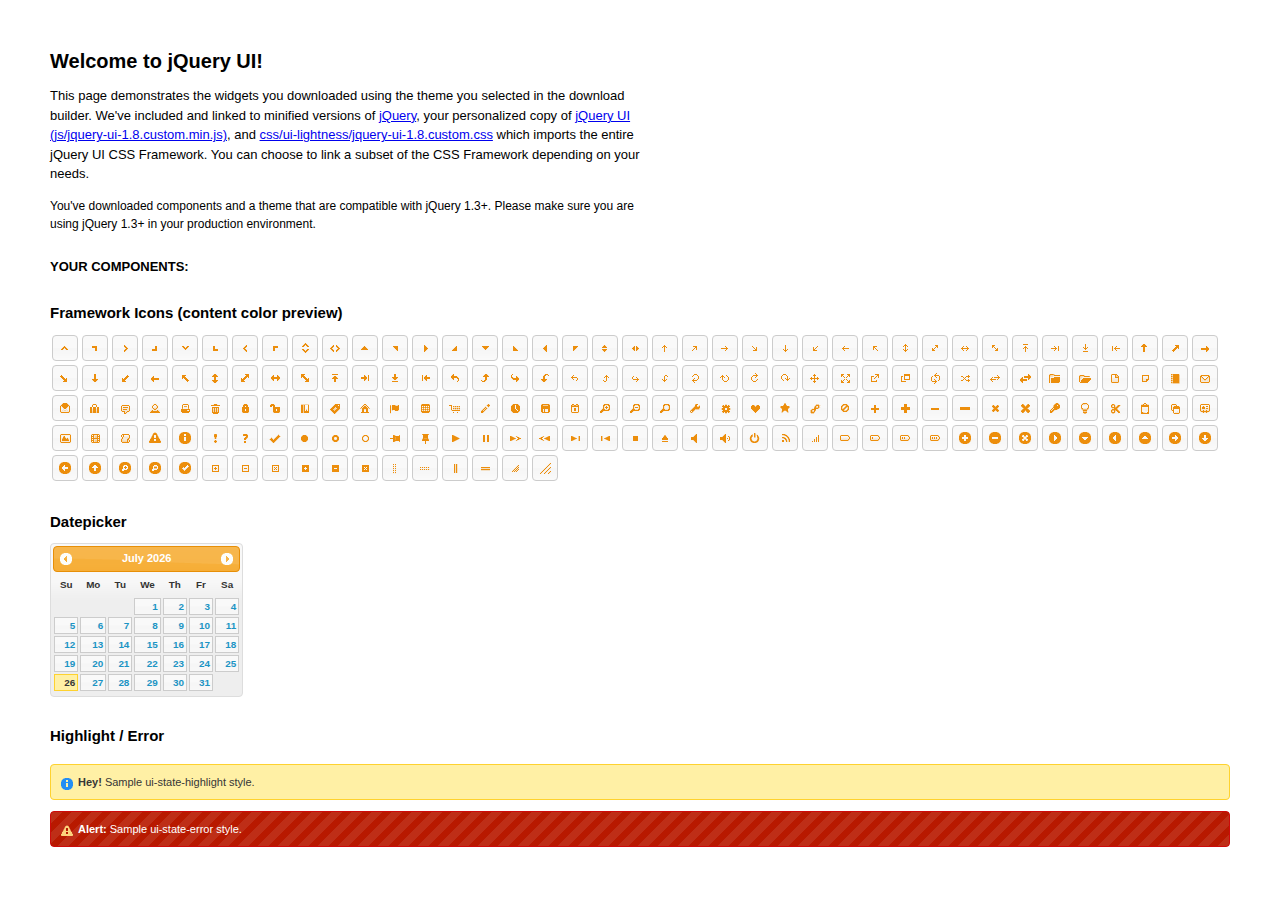
<file: jquery-ui-1.8.custom/index.html>
<!DOCTYPE html>
<html>
	<head>
		<meta http-equiv="Content-Type" content="text/html; charset=iso-8859-1" />
		<title>jQuery UI Example Page</title>
		<link type="text/css" href="css/ui-lightness/jquery-ui-1.8.custom.css" rel="stylesheet" />	
		<script type="text/javascript" src="js/jquery-1.4.2.min.js"></script>
		<script type="text/javascript" src="js/jquery-ui-1.8.custom.min.js"></script>
		<script type="text/javascript">
			$(function(){

				// Datepicker
				$('#datepicker').datepicker({
					inline: true
				});
				
				//hover states on the static widgets
				$('#dialog_link, ul#icons li').hover(
					function() { $(this).addClass('ui-state-hover'); }, 
					function() { $(this).removeClass('ui-state-hover'); }
				);
				
			});
		</script>
		<style type="text/css">
			/*demo page css*/
			body{ font: 62.5% "Trebuchet MS", sans-serif; margin: 50px;}
			.demoHeaders { margin-top: 2em; }
			#dialog_link {padding: .4em 1em .4em 20px;text-decoration: none;position: relative;}
			#dialog_link span.ui-icon {margin: 0 5px 0 0;position: absolute;left: .2em;top: 50%;margin-top: -8px;}
			ul#icons {margin: 0; padding: 0;}
			ul#icons li {margin: 2px; position: relative; padding: 4px 0; cursor: pointer; float: left;  list-style: none;}
			ul#icons span.ui-icon {float: left; margin: 0 4px;}
		</style>	
	</head>
	<body>
	<h1>Welcome to jQuery UI!</h1>
	<p style="font-size: 1.3em; line-height: 1.5; margin: 1em 0; width: 50%;">This page demonstrates the widgets you downloaded using the theme you selected in the download builder. We've included and linked to minified versions of <a href="js/jquery-1.4.2.min.js">jQuery</a>, your personalized copy of <a href="js/jquery-ui-1.8.custom.min.js">jQuery UI (js/jquery-ui-1.8.custom.min.js)</a>, and <a href="css/ui-lightness/jquery-ui-1.8.custom.css">css/ui-lightness/jquery-ui-1.8.custom.css</a> which imports the entire jQuery UI CSS Framework. You can choose to link a subset of the CSS Framework depending on your needs. </p>
	<p style="font-size: 1.2em; line-height: 1.5; margin: 1em 0; width: 50%;">You've downloaded components and a theme that are compatible with jQuery 1.3+. Please make sure you are using jQuery 1.3+ in your production environment.</p>	

	<p style="font-weight: bold; margin: 2em 0 1em; font-size: 1.3em;">YOUR COMPONENTS:</p>
			
				
				
		<h2 class="demoHeaders">Framework Icons (content color preview)</h2>
		<ul id="icons" class="ui-widget ui-helper-clearfix">
		
		<li class="ui-state-default ui-corner-all" title=".ui-icon-carat-1-n"><span class="ui-icon ui-icon-carat-1-n"></span></li>
		<li class="ui-state-default ui-corner-all" title=".ui-icon-carat-1-ne"><span class="ui-icon ui-icon-carat-1-ne"></span></li>
		<li class="ui-state-default ui-corner-all" title=".ui-icon-carat-1-e"><span class="ui-icon ui-icon-carat-1-e"></span></li>
		
		<li class="ui-state-default ui-corner-all" title=".ui-icon-carat-1-se"><span class="ui-icon ui-icon-carat-1-se"></span></li>
		<li class="ui-state-default ui-corner-all" title=".ui-icon-carat-1-s"><span class="ui-icon ui-icon-carat-1-s"></span></li>
		<li class="ui-state-default ui-corner-all" title=".ui-icon-carat-1-sw"><span class="ui-icon ui-icon-carat-1-sw"></span></li>
		<li class="ui-state-default ui-corner-all" title=".ui-icon-carat-1-w"><span class="ui-icon ui-icon-carat-1-w"></span></li>
		<li class="ui-state-default ui-corner-all" title=".ui-icon-carat-1-nw"><span class="ui-icon ui-icon-carat-1-nw"></span></li>
		<li class="ui-state-default ui-corner-all" title=".ui-icon-carat-2-n-s"><span class="ui-icon ui-icon-carat-2-n-s"></span></li>
		<li class="ui-state-default ui-corner-all" title=".ui-icon-carat-2-e-w"><span class="ui-icon ui-icon-carat-2-e-w"></span></li>
		<li class="ui-state-default ui-corner-all" title=".ui-icon-triangle-1-n"><span class="ui-icon ui-icon-triangle-1-n"></span></li>
		<li class="ui-state-default ui-corner-all" title=".ui-icon-triangle-1-ne"><span class="ui-icon ui-icon-triangle-1-ne"></span></li>
		
		<li class="ui-state-default ui-corner-all" title=".ui-icon-triangle-1-e"><span class="ui-icon ui-icon-triangle-1-e"></span></li>
		<li class="ui-state-default ui-corner-all" title=".ui-icon-triangle-1-se"><span class="ui-icon ui-icon-triangle-1-se"></span></li>
		<li class="ui-state-default ui-corner-all" title=".ui-icon-triangle-1-s"><span class="ui-icon ui-icon-triangle-1-s"></span></li>
		<li class="ui-state-default ui-corner-all" title=".ui-icon-triangle-1-sw"><span class="ui-icon ui-icon-triangle-1-sw"></span></li>
		<li class="ui-state-default ui-corner-all" title=".ui-icon-triangle-1-w"><span class="ui-icon ui-icon-triangle-1-w"></span></li>
		<li class="ui-state-default ui-corner-all" title=".ui-icon-triangle-1-nw"><span class="ui-icon ui-icon-triangle-1-nw"></span></li>
		<li class="ui-state-default ui-corner-all" title=".ui-icon-triangle-2-n-s"><span class="ui-icon ui-icon-triangle-2-n-s"></span></li>
		<li class="ui-state-default ui-corner-all" title=".ui-icon-triangle-2-e-w"><span class="ui-icon ui-icon-triangle-2-e-w"></span></li>
		<li class="ui-state-default ui-corner-all" title=".ui-icon-arrow-1-n"><span class="ui-icon ui-icon-arrow-1-n"></span></li>
		
		<li class="ui-state-default ui-corner-all" title=".ui-icon-arrow-1-ne"><span class="ui-icon ui-icon-arrow-1-ne"></span></li>
		<li class="ui-state-default ui-corner-all" title=".ui-icon-arrow-1-e"><span class="ui-icon ui-icon-arrow-1-e"></span></li>
		<li class="ui-state-default ui-corner-all" title=".ui-icon-arrow-1-se"><span class="ui-icon ui-icon-arrow-1-se"></span></li>
		<li class="ui-state-default ui-corner-all" title=".ui-icon-arrow-1-s"><span class="ui-icon ui-icon-arrow-1-s"></span></li>
		<li class="ui-state-default ui-corner-all" title=".ui-icon-arrow-1-sw"><span class="ui-icon ui-icon-arrow-1-sw"></span></li>
		<li class="ui-state-default ui-corner-all" title=".ui-icon-arrow-1-w"><span class="ui-icon ui-icon-arrow-1-w"></span></li>
		<li class="ui-state-default ui-corner-all" title=".ui-icon-arrow-1-nw"><span class="ui-icon ui-icon-arrow-1-nw"></span></li>
		<li class="ui-state-default ui-corner-all" title=".ui-icon-arrow-2-n-s"><span class="ui-icon ui-icon-arrow-2-n-s"></span></li>
		<li class="ui-state-default ui-corner-all" title=".ui-icon-arrow-2-ne-sw"><span class="ui-icon ui-icon-arrow-2-ne-sw"></span></li>
		
		<li class="ui-state-default ui-corner-all" title=".ui-icon-arrow-2-e-w"><span class="ui-icon ui-icon-arrow-2-e-w"></span></li>
		<li class="ui-state-default ui-corner-all" title=".ui-icon-arrow-2-se-nw"><span class="ui-icon ui-icon-arrow-2-se-nw"></span></li>
		<li class="ui-state-default ui-corner-all" title=".ui-icon-arrowstop-1-n"><span class="ui-icon ui-icon-arrowstop-1-n"></span></li>
		<li class="ui-state-default ui-corner-all" title=".ui-icon-arrowstop-1-e"><span class="ui-icon ui-icon-arrowstop-1-e"></span></li>
		<li class="ui-state-default ui-corner-all" title=".ui-icon-arrowstop-1-s"><span class="ui-icon ui-icon-arrowstop-1-s"></span></li>
		<li class="ui-state-default ui-corner-all" title=".ui-icon-arrowstop-1-w"><span class="ui-icon ui-icon-arrowstop-1-w"></span></li>
		<li class="ui-state-default ui-corner-all" title=".ui-icon-arrowthick-1-n"><span class="ui-icon ui-icon-arrowthick-1-n"></span></li>
		<li class="ui-state-default ui-corner-all" title=".ui-icon-arrowthick-1-ne"><span class="ui-icon ui-icon-arrowthick-1-ne"></span></li>
		<li class="ui-state-default ui-corner-all" title=".ui-icon-arrowthick-1-e"><span class="ui-icon ui-icon-arrowthick-1-e"></span></li>
		
		<li class="ui-state-default ui-corner-all" title=".ui-icon-arrowthick-1-se"><span class="ui-icon ui-icon-arrowthick-1-se"></span></li>
		<li class="ui-state-default ui-corner-all" title=".ui-icon-arrowthick-1-s"><span class="ui-icon ui-icon-arrowthick-1-s"></span></li>
		<li class="ui-state-default ui-corner-all" title=".ui-icon-arrowthick-1-sw"><span class="ui-icon ui-icon-arrowthick-1-sw"></span></li>
		<li class="ui-state-default ui-corner-all" title=".ui-icon-arrowthick-1-w"><span class="ui-icon ui-icon-arrowthick-1-w"></span></li>
		<li class="ui-state-default ui-corner-all" title=".ui-icon-arrowthick-1-nw"><span class="ui-icon ui-icon-arrowthick-1-nw"></span></li>
		<li class="ui-state-default ui-corner-all" title=".ui-icon-arrowthick-2-n-s"><span class="ui-icon ui-icon-arrowthick-2-n-s"></span></li>
		<li class="ui-state-default ui-corner-all" title=".ui-icon-arrowthick-2-ne-sw"><span class="ui-icon ui-icon-arrowthick-2-ne-sw"></span></li>
		<li class="ui-state-default ui-corner-all" title=".ui-icon-arrowthick-2-e-w"><span class="ui-icon ui-icon-arrowthick-2-e-w"></span></li>
		<li class="ui-state-default ui-corner-all" title=".ui-icon-arrowthick-2-se-nw"><span class="ui-icon ui-icon-arrowthick-2-se-nw"></span></li>
		
		<li class="ui-state-default ui-corner-all" title=".ui-icon-arrowthickstop-1-n"><span class="ui-icon ui-icon-arrowthickstop-1-n"></span></li>
		<li class="ui-state-default ui-corner-all" title=".ui-icon-arrowthickstop-1-e"><span class="ui-icon ui-icon-arrowthickstop-1-e"></span></li>
		<li class="ui-state-default ui-corner-all" title=".ui-icon-arrowthickstop-1-s"><span class="ui-icon ui-icon-arrowthickstop-1-s"></span></li>
		<li class="ui-state-default ui-corner-all" title=".ui-icon-arrowthickstop-1-w"><span class="ui-icon ui-icon-arrowthickstop-1-w"></span></li>
		<li class="ui-state-default ui-corner-all" title=".ui-icon-arrowreturnthick-1-w"><span class="ui-icon ui-icon-arrowreturnthick-1-w"></span></li>
		<li class="ui-state-default ui-corner-all" title=".ui-icon-arrowreturnthick-1-n"><span class="ui-icon ui-icon-arrowreturnthick-1-n"></span></li>
		<li class="ui-state-default ui-corner-all" title=".ui-icon-arrowreturnthick-1-e"><span class="ui-icon ui-icon-arrowreturnthick-1-e"></span></li>
		<li class="ui-state-default ui-corner-all" title=".ui-icon-arrowreturnthick-1-s"><span class="ui-icon ui-icon-arrowreturnthick-1-s"></span></li>
		<li class="ui-state-default ui-corner-all" title=".ui-icon-arrowreturn-1-w"><span class="ui-icon ui-icon-arrowreturn-1-w"></span></li>
		
		<li class="ui-state-default ui-corner-all" title=".ui-icon-arrowreturn-1-n"><span class="ui-icon ui-icon-arrowreturn-1-n"></span></li>
		<li class="ui-state-default ui-corner-all" title=".ui-icon-arrowreturn-1-e"><span class="ui-icon ui-icon-arrowreturn-1-e"></span></li>
		<li class="ui-state-default ui-corner-all" title=".ui-icon-arrowreturn-1-s"><span class="ui-icon ui-icon-arrowreturn-1-s"></span></li>
		<li class="ui-state-default ui-corner-all" title=".ui-icon-arrowrefresh-1-w"><span class="ui-icon ui-icon-arrowrefresh-1-w"></span></li>
		<li class="ui-state-default ui-corner-all" title=".ui-icon-arrowrefresh-1-n"><span class="ui-icon ui-icon-arrowrefresh-1-n"></span></li>
		<li class="ui-state-default ui-corner-all" title=".ui-icon-arrowrefresh-1-e"><span class="ui-icon ui-icon-arrowrefresh-1-e"></span></li>
		<li class="ui-state-default ui-corner-all" title=".ui-icon-arrowrefresh-1-s"><span class="ui-icon ui-icon-arrowrefresh-1-s"></span></li>
		<li class="ui-state-default ui-corner-all" title=".ui-icon-arrow-4"><span class="ui-icon ui-icon-arrow-4"></span></li>
		<li class="ui-state-default ui-corner-all" title=".ui-icon-arrow-4-diag"><span class="ui-icon ui-icon-arrow-4-diag"></span></li>
		
		<li class="ui-state-default ui-corner-all" title=".ui-icon-extlink"><span class="ui-icon ui-icon-extlink"></span></li>
		<li class="ui-state-default ui-corner-all" title=".ui-icon-newwin"><span class="ui-icon ui-icon-newwin"></span></li>
		<li class="ui-state-default ui-corner-all" title=".ui-icon-refresh"><span class="ui-icon ui-icon-refresh"></span></li>
		<li class="ui-state-default ui-corner-all" title=".ui-icon-shuffle"><span class="ui-icon ui-icon-shuffle"></span></li>
		<li class="ui-state-default ui-corner-all" title=".ui-icon-transfer-e-w"><span class="ui-icon ui-icon-transfer-e-w"></span></li>
		<li class="ui-state-default ui-corner-all" title=".ui-icon-transferthick-e-w"><span class="ui-icon ui-icon-transferthick-e-w"></span></li>
		<li class="ui-state-default ui-corner-all" title=".ui-icon-folder-collapsed"><span class="ui-icon ui-icon-folder-collapsed"></span></li>
		<li class="ui-state-default ui-corner-all" title=".ui-icon-folder-open"><span class="ui-icon ui-icon-folder-open"></span></li>
		<li class="ui-state-default ui-corner-all" title=".ui-icon-document"><span class="ui-icon ui-icon-document"></span></li>
		
		<li class="ui-state-default ui-corner-all" title=".ui-icon-document-b"><span class="ui-icon ui-icon-document-b"></span></li>
		<li class="ui-state-default ui-corner-all" title=".ui-icon-note"><span class="ui-icon ui-icon-note"></span></li>
		<li class="ui-state-default ui-corner-all" title=".ui-icon-mail-closed"><span class="ui-icon ui-icon-mail-closed"></span></li>
		<li class="ui-state-default ui-corner-all" title=".ui-icon-mail-open"><span class="ui-icon ui-icon-mail-open"></span></li>
		<li class="ui-state-default ui-corner-all" title=".ui-icon-suitcase"><span class="ui-icon ui-icon-suitcase"></span></li>
		<li class="ui-state-default ui-corner-all" title=".ui-icon-comment"><span class="ui-icon ui-icon-comment"></span></li>
		<li class="ui-state-default ui-corner-all" title=".ui-icon-person"><span class="ui-icon ui-icon-person"></span></li>
		<li class="ui-state-default ui-corner-all" title=".ui-icon-print"><span class="ui-icon ui-icon-print"></span></li>
		<li class="ui-state-default ui-corner-all" title=".ui-icon-trash"><span class="ui-icon ui-icon-trash"></span></li>
		
		<li class="ui-state-default ui-corner-all" title=".ui-icon-locked"><span class="ui-icon ui-icon-locked"></span></li>
		<li class="ui-state-default ui-corner-all" title=".ui-icon-unlocked"><span class="ui-icon ui-icon-unlocked"></span></li>
		<li class="ui-state-default ui-corner-all" title=".ui-icon-bookmark"><span class="ui-icon ui-icon-bookmark"></span></li>
		<li class="ui-state-default ui-corner-all" title=".ui-icon-tag"><span class="ui-icon ui-icon-tag"></span></li>
		<li class="ui-state-default ui-corner-all" title=".ui-icon-home"><span class="ui-icon ui-icon-home"></span></li>
		<li class="ui-state-default ui-corner-all" title=".ui-icon-flag"><span class="ui-icon ui-icon-flag"></span></li>
		<li class="ui-state-default ui-corner-all" title=".ui-icon-calculator"><span class="ui-icon ui-icon-calculator"></span></li>
		<li class="ui-state-default ui-corner-all" title=".ui-icon-cart"><span class="ui-icon ui-icon-cart"></span></li>
		<li class="ui-state-default ui-corner-all" title=".ui-icon-pencil"><span class="ui-icon ui-icon-pencil"></span></li>
		
		<li class="ui-state-default ui-corner-all" title=".ui-icon-clock"><span class="ui-icon ui-icon-clock"></span></li>
		<li class="ui-state-default ui-corner-all" title=".ui-icon-disk"><span class="ui-icon ui-icon-disk"></span></li>
		<li class="ui-state-default ui-corner-all" title=".ui-icon-calendar"><span class="ui-icon ui-icon-calendar"></span></li>
		<li class="ui-state-default ui-corner-all" title=".ui-icon-zoomin"><span class="ui-icon ui-icon-zoomin"></span></li>
		<li class="ui-state-default ui-corner-all" title=".ui-icon-zoomout"><span class="ui-icon ui-icon-zoomout"></span></li>
		<li class="ui-state-default ui-corner-all" title=".ui-icon-search"><span class="ui-icon ui-icon-search"></span></li>
		<li class="ui-state-default ui-corner-all" title=".ui-icon-wrench"><span class="ui-icon ui-icon-wrench"></span></li>
		<li class="ui-state-default ui-corner-all" title=".ui-icon-gear"><span class="ui-icon ui-icon-gear"></span></li>
		<li class="ui-state-default ui-corner-all" title=".ui-icon-heart"><span class="ui-icon ui-icon-heart"></span></li>
		
		<li class="ui-state-default ui-corner-all" title=".ui-icon-star"><span class="ui-icon ui-icon-star"></span></li>
		<li class="ui-state-default ui-corner-all" title=".ui-icon-link"><span class="ui-icon ui-icon-link"></span></li>
		<li class="ui-state-default ui-corner-all" title=".ui-icon-cancel"><span class="ui-icon ui-icon-cancel"></span></li>
		<li class="ui-state-default ui-corner-all" title=".ui-icon-plus"><span class="ui-icon ui-icon-plus"></span></li>
		<li class="ui-state-default ui-corner-all" title=".ui-icon-plusthick"><span class="ui-icon ui-icon-plusthick"></span></li>
		<li class="ui-state-default ui-corner-all" title=".ui-icon-minus"><span class="ui-icon ui-icon-minus"></span></li>
		<li class="ui-state-default ui-corner-all" title=".ui-icon-minusthick"><span class="ui-icon ui-icon-minusthick"></span></li>
		<li class="ui-state-default ui-corner-all" title=".ui-icon-close"><span class="ui-icon ui-icon-close"></span></li>
		<li class="ui-state-default ui-corner-all" title=".ui-icon-closethick"><span class="ui-icon ui-icon-closethick"></span></li>
		
		<li class="ui-state-default ui-corner-all" title=".ui-icon-key"><span class="ui-icon ui-icon-key"></span></li>
		<li class="ui-state-default ui-corner-all" title=".ui-icon-lightbulb"><span class="ui-icon ui-icon-lightbulb"></span></li>
		<li class="ui-state-default ui-corner-all" title=".ui-icon-scissors"><span class="ui-icon ui-icon-scissors"></span></li>
		<li class="ui-state-default ui-corner-all" title=".ui-icon-clipboard"><span class="ui-icon ui-icon-clipboard"></span></li>
		<li class="ui-state-default ui-corner-all" title=".ui-icon-copy"><span class="ui-icon ui-icon-copy"></span></li>
		<li class="ui-state-default ui-corner-all" title=".ui-icon-contact"><span class="ui-icon ui-icon-contact"></span></li>
		<li class="ui-state-default ui-corner-all" title=".ui-icon-image"><span class="ui-icon ui-icon-image"></span></li>
		<li class="ui-state-default ui-corner-all" title=".ui-icon-video"><span class="ui-icon ui-icon-video"></span></li>
		<li class="ui-state-default ui-corner-all" title=".ui-icon-script"><span class="ui-icon ui-icon-script"></span></li>
		<li class="ui-state-default ui-corner-all" title=".ui-icon-alert"><span class="ui-icon ui-icon-alert"></span></li>
		
		<li class="ui-state-default ui-corner-all" title=".ui-icon-info"><span class="ui-icon ui-icon-info"></span></li>
		<li class="ui-state-default ui-corner-all" title=".ui-icon-notice"><span class="ui-icon ui-icon-notice"></span></li>
		<li class="ui-state-default ui-corner-all" title=".ui-icon-help"><span class="ui-icon ui-icon-help"></span></li>
		<li class="ui-state-default ui-corner-all" title=".ui-icon-check"><span class="ui-icon ui-icon-check"></span></li>
		<li class="ui-state-default ui-corner-all" title=".ui-icon-bullet"><span class="ui-icon ui-icon-bullet"></span></li>
		<li class="ui-state-default ui-corner-all" title=".ui-icon-radio-off"><span class="ui-icon ui-icon-radio-off"></span></li>
		<li class="ui-state-default ui-corner-all" title=".ui-icon-radio-on"><span class="ui-icon ui-icon-radio-on"></span></li>
		<li class="ui-state-default ui-corner-all" title=".ui-icon-pin-w"><span class="ui-icon ui-icon-pin-w"></span></li>
		<li class="ui-state-default ui-corner-all" title=".ui-icon-pin-s"><span class="ui-icon ui-icon-pin-s"></span></li>
		<li class="ui-state-default ui-corner-all" title=".ui-icon-play"><span class="ui-icon ui-icon-play"></span></li>
		<li class="ui-state-default ui-corner-all" title=".ui-icon-pause"><span class="ui-icon ui-icon-pause"></span></li>
		
		<li class="ui-state-default ui-corner-all" title=".ui-icon-seek-next"><span class="ui-icon ui-icon-seek-next"></span></li>
		<li class="ui-state-default ui-corner-all" title=".ui-icon-seek-prev"><span class="ui-icon ui-icon-seek-prev"></span></li>
		<li class="ui-state-default ui-corner-all" title=".ui-icon-seek-end"><span class="ui-icon ui-icon-seek-end"></span></li>
		<li class="ui-state-default ui-corner-all" title=".ui-icon-seek-first"><span class="ui-icon ui-icon-seek-first"></span></li>
		<li class="ui-state-default ui-corner-all" title=".ui-icon-stop"><span class="ui-icon ui-icon-stop"></span></li>
		<li class="ui-state-default ui-corner-all" title=".ui-icon-eject"><span class="ui-icon ui-icon-eject"></span></li>
		<li class="ui-state-default ui-corner-all" title=".ui-icon-volume-off"><span class="ui-icon ui-icon-volume-off"></span></li>
		<li class="ui-state-default ui-corner-all" title=".ui-icon-volume-on"><span class="ui-icon ui-icon-volume-on"></span></li>
		<li class="ui-state-default ui-corner-all" title=".ui-icon-power"><span class="ui-icon ui-icon-power"></span></li>
		
		<li class="ui-state-default ui-corner-all" title=".ui-icon-signal-diag"><span class="ui-icon ui-icon-signal-diag"></span></li>
		<li class="ui-state-default ui-corner-all" title=".ui-icon-signal"><span class="ui-icon ui-icon-signal"></span></li>
		<li class="ui-state-default ui-corner-all" title=".ui-icon-battery-0"><span class="ui-icon ui-icon-battery-0"></span></li>
		<li class="ui-state-default ui-corner-all" title=".ui-icon-battery-1"><span class="ui-icon ui-icon-battery-1"></span></li>
		<li class="ui-state-default ui-corner-all" title=".ui-icon-battery-2"><span class="ui-icon ui-icon-battery-2"></span></li>
		<li class="ui-state-default ui-corner-all" title=".ui-icon-battery-3"><span class="ui-icon ui-icon-battery-3"></span></li>
		<li class="ui-state-default ui-corner-all" title=".ui-icon-circle-plus"><span class="ui-icon ui-icon-circle-plus"></span></li>
		<li class="ui-state-default ui-corner-all" title=".ui-icon-circle-minus"><span class="ui-icon ui-icon-circle-minus"></span></li>
		<li class="ui-state-default ui-corner-all" title=".ui-icon-circle-close"><span class="ui-icon ui-icon-circle-close"></span></li>
		
		<li class="ui-state-default ui-corner-all" title=".ui-icon-circle-triangle-e"><span class="ui-icon ui-icon-circle-triangle-e"></span></li>
		<li class="ui-state-default ui-corner-all" title=".ui-icon-circle-triangle-s"><span class="ui-icon ui-icon-circle-triangle-s"></span></li>
		<li class="ui-state-default ui-corner-all" title=".ui-icon-circle-triangle-w"><span class="ui-icon ui-icon-circle-triangle-w"></span></li>
		<li class="ui-state-default ui-corner-all" title=".ui-icon-circle-triangle-n"><span class="ui-icon ui-icon-circle-triangle-n"></span></li>
		<li class="ui-state-default ui-corner-all" title=".ui-icon-circle-arrow-e"><span class="ui-icon ui-icon-circle-arrow-e"></span></li>
		<li class="ui-state-default ui-corner-all" title=".ui-icon-circle-arrow-s"><span class="ui-icon ui-icon-circle-arrow-s"></span></li>
		<li class="ui-state-default ui-corner-all" title=".ui-icon-circle-arrow-w"><span class="ui-icon ui-icon-circle-arrow-w"></span></li>
		<li class="ui-state-default ui-corner-all" title=".ui-icon-circle-arrow-n"><span class="ui-icon ui-icon-circle-arrow-n"></span></li>
		<li class="ui-state-default ui-corner-all" title=".ui-icon-circle-zoomin"><span class="ui-icon ui-icon-circle-zoomin"></span></li>
		
		<li class="ui-state-default ui-corner-all" title=".ui-icon-circle-zoomout"><span class="ui-icon ui-icon-circle-zoomout"></span></li>
		<li class="ui-state-default ui-corner-all" title=".ui-icon-circle-check"><span class="ui-icon ui-icon-circle-check"></span></li>
		<li class="ui-state-default ui-corner-all" title=".ui-icon-circlesmall-plus"><span class="ui-icon ui-icon-circlesmall-plus"></span></li>
		<li class="ui-state-default ui-corner-all" title=".ui-icon-circlesmall-minus"><span class="ui-icon ui-icon-circlesmall-minus"></span></li>
		<li class="ui-state-default ui-corner-all" title=".ui-icon-circlesmall-close"><span class="ui-icon ui-icon-circlesmall-close"></span></li>
		<li class="ui-state-default ui-corner-all" title=".ui-icon-squaresmall-plus"><span class="ui-icon ui-icon-squaresmall-plus"></span></li>
		<li class="ui-state-default ui-corner-all" title=".ui-icon-squaresmall-minus"><span class="ui-icon ui-icon-squaresmall-minus"></span></li>
		<li class="ui-state-default ui-corner-all" title=".ui-icon-squaresmall-close"><span class="ui-icon ui-icon-squaresmall-close"></span></li>
		<li class="ui-state-default ui-corner-all" title=".ui-icon-grip-dotted-vertical"><span class="ui-icon ui-icon-grip-dotted-vertical"></span></li>
		
		<li class="ui-state-default ui-corner-all" title=".ui-icon-grip-dotted-horizontal"><span class="ui-icon ui-icon-grip-dotted-horizontal"></span></li>
		<li class="ui-state-default ui-corner-all" title=".ui-icon-grip-solid-vertical"><span class="ui-icon ui-icon-grip-solid-vertical"></span></li>
		<li class="ui-state-default ui-corner-all" title=".ui-icon-grip-solid-horizontal"><span class="ui-icon ui-icon-grip-solid-horizontal"></span></li>
		<li class="ui-state-default ui-corner-all" title=".ui-icon-gripsmall-diagonal-se"><span class="ui-icon ui-icon-gripsmall-diagonal-se"></span></li>
		<li class="ui-state-default ui-corner-all" title=".ui-icon-grip-diagonal-se"><span class="ui-icon ui-icon-grip-diagonal-se"></span></li>
		</ul>

	
		<!-- Datepicker -->
		<h2 class="demoHeaders">Datepicker</h2>
		<div id="datepicker"></div>
			
		<!-- Highlight / Error -->
		<h2 class="demoHeaders">Highlight / Error</h2>
		<div class="ui-widget">
			<div class="ui-state-highlight ui-corner-all" style="margin-top: 20px; padding: 0 .7em;"> 
				<p><span class="ui-icon ui-icon-info" style="float: left; margin-right: .3em;"></span>
				<strong>Hey!</strong> Sample ui-state-highlight style.</p>
			</div>
		</div>
		<br/>
		<div class="ui-widget">
			<div class="ui-state-error ui-corner-all" style="padding: 0 .7em;"> 
				<p><span class="ui-icon ui-icon-alert" style="float: left; margin-right: .3em;"></span> 
				<strong>Alert:</strong> Sample ui-state-error style.</p>
			</div>
		</div>

	</body>
</html>
</file>
